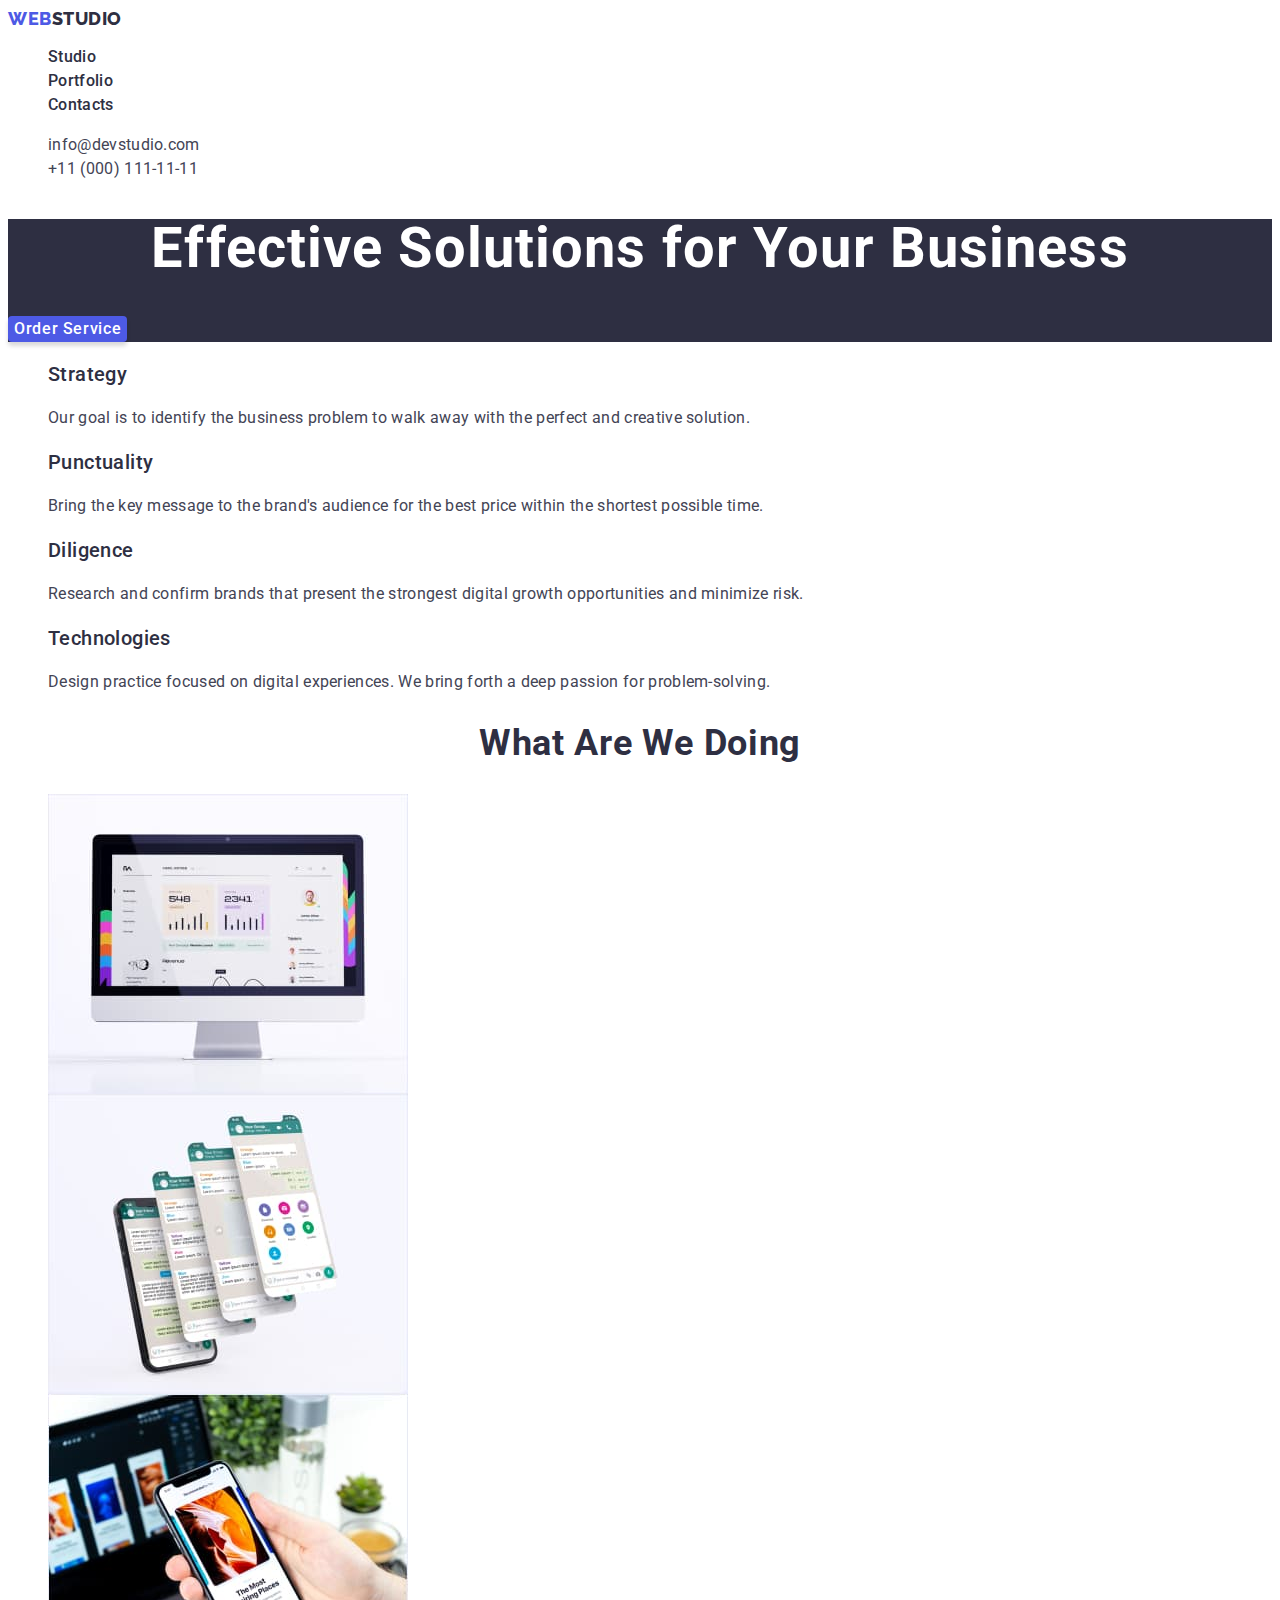
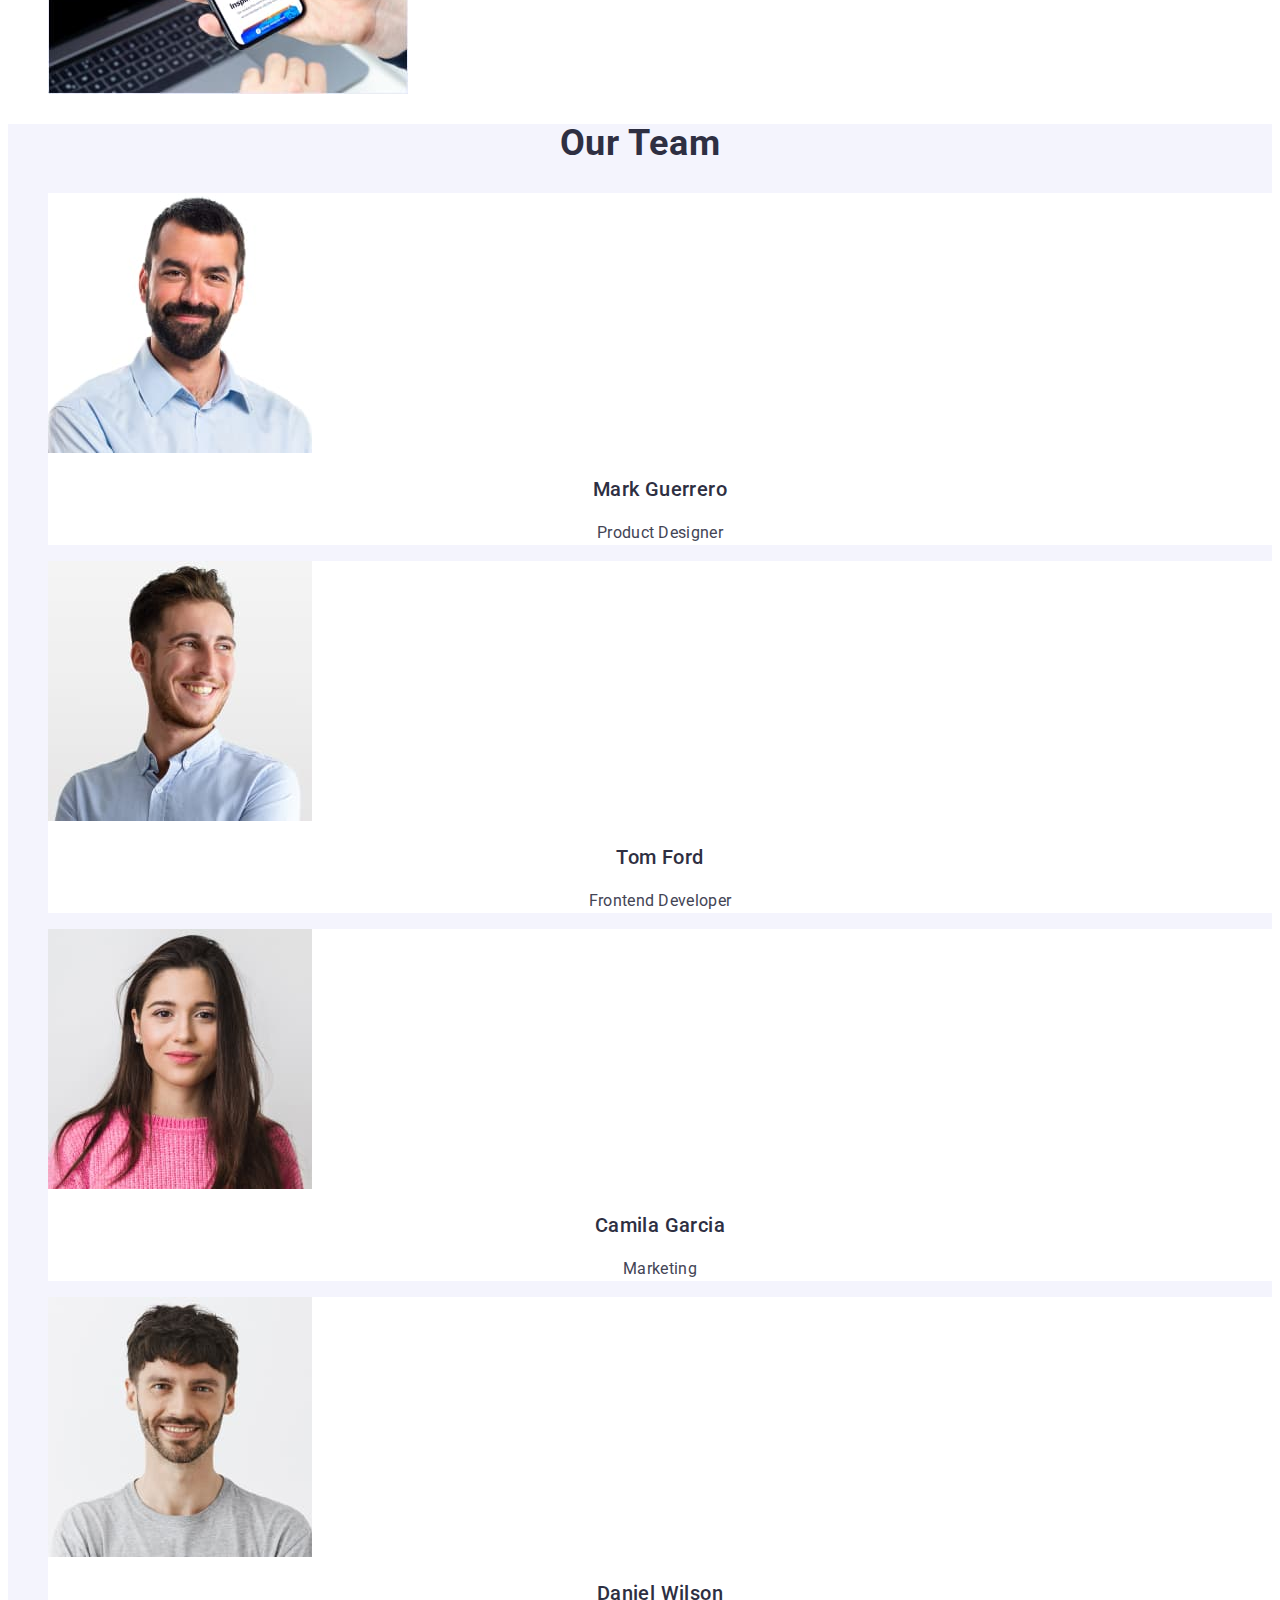
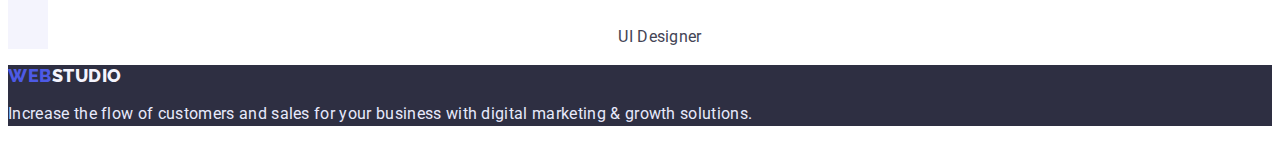
<file: index.html>
<!DOCTYPE html>
<html lang="en">
  <head>
    <meta charset="UTF-8" />
    <meta http-equiv="X-UA-Compatible" content="IE=edge" />
    <meta name="viewport" content="width=device-width, initial-scale=1.0" />
    <title>WebStudio</title>
    <link rel="preconnect" href="https://fonts.googleapis.com">
    <link rel="preconnect" href="https://fonts.gstatic.com" crossorigin>
    <link href="https://fonts.googleapis.com/css2?family=Roboto:wght@400;500;600;700&display=swap" rel="stylesheet">
    <link rel="preconnect" href="https://fonts.googleapis.com">
    <link rel="preconnect" href="https://fonts.gstatic.com" crossorigin>
    <link href="https://fonts.googleapis.com/css2?family=Raleway:wght@800&family=Roboto:wght@400;500;700&display=swap" rel="stylesheet">
    <link rel="stylesheet" href="./css/styles.css" />
  </head>




  <body>
    <!-- header -->
    <header class="header">
      <nav>
        <a class="logo link" href="./index.html">WEB <span class="logo-up-studio">Studio</span> </a>
        <ul class="header-list list">
          <li class="header-nav-item"><a class="header-nav-link link" href="./index.html">Studio</a></li>
          <li class="header-nav-item"><a class="header-nav-link link" href="./portfolio.html">Portfolio</a></li>
          <li class="header-nav-item"><a class="header-nav-link link" href="">Contacts</a></li>
        </ul>
      </nav>

      <address class="header-address">
        <ul class="header-list list">
          <li class="header-adrs-item"><a class="header-adrs-link link" href="mailto:info@devstudio.com">info@devstudio.com</a></li>
          <li class="header-adrs-item"><a class="header-adrs-link link" href="tel:+110001111111">+11 (000) 111-11-11</a></li>
        </ul>
      </address>
    </header>

    <main>
      <!-- hero image -->
      <section class="hero">
        <h1 class="hero-header">Effective Solutions for Your Business</h1>
        <button  class="hero-button" type="button">Order Service</button>
      </section>

      <!-- section 1 -->
      <section class="section-first">
        <h2 hidden class="first-head">Section 1</h2>
        <ul class="first-list list">
          <li class="first-item">
            <h3 class="first-header">Strategy</h3>
            <p class="first-par">
              Our goal is to identify the business problem to walk away with the
              perfect and creative solution.
            </p>
          </li>
          <li class="first-item">
            <h3 class="first-header">Punctuality</h3>
            <p class="first-par">
              Bring the key message to the brand's audience for the best price
              within the shortest possible time.
            </p>
          </li>
          <li class="first-item">
            <h3 class="first-header">Diligence</h3>
            <p class="first-par">
              Research and confirm brands that present the strongest digital
              growth opportunities and minimize risk.
            </p>
          </li>
          <li class="first-item">
            <h3 class="first-header">Technologies</h3>
            <p class="first-par">
              Design practice focused on digital experiences. We bring forth a
              deep passion for problem-solving.
            </p>
          </li>
        </ul>
      </section>

      <!-- section 2 -->
      <section class="section-second">
        <h2 class="second-head">What are we doing</h2>
        <ul class="second-list list">
          <li class="second-item">
            <img
              class="second-img"
              src="./images/image-3.jpg"
              alt="img-1"
              width="360"
              height="300"
            />
          </li>
          <li class="second-item">
            <img
              class="second-img"
              src="./images/image-2.jpg"
              alt="img-2"
              width="360"
              height="300"
            />
          </li>
          <li class="second-item">
            <img
              class="second-img"
              src="./images/image-1.jpg"
              alt="img-3"
              width="360"
              height="300"
            />
          </li>
        </ul>
      </section>

      <!-- section 3 -->
      <section class="section-third">
        <h2 class="third-head">Our Team</h2>
        <ul class="third-list list">
          <li class="third-item">
            <img
              class="third-img"
              src="./images/img-4.jpg"
              alt="Mark Guerrero. Product Designer"
              width="264"
              height="260"
            />
            <h3 class="third-header">Mark Guerrero</h3>
            <p class="third-par">Product Designer</p>
          </li>

          <li class="third-item">
            <img
              class="third-img"
              src="./images/img-3.jpg"
              alt="Tom Ford. Frontend Developer"
              width="264"
              height="260"
            />
            <h3 class="third-header">Tom Ford</h3>
            <p class="third-par">Frontend Developer</p>
          </li>

          <li class="third-item">
            <img
              class="third-img"
              src="./images/img-2.jpg"
              alt="Camila Garcia. Marketing"
              width="264"
              height="260"
            />
            <h3 class="third-header">Camila Garcia</h3>
            <p class="third-par">Marketing</p>
          </li>

          <li class="third-item">
            <img
              class="third-img"
              src="./images/img-1.jpg"
              alt="Daniel Wilson. UI Designer"
              width="264"
              height="260"
            />
            <h3 class="third-header">Daniel Wilson</h3>
            <p class="third-par">UI Designer</p>
          </li>
        </ul>
      </section>
    </main>

    <!-- footer -->
    <footer class="footer">
      <a class="logo link" href="./index.html">WEB <span class="logo-down-studio">Studio</span> </a>
      <p class="footer-par">
        Increase the flow of customers and sales for your business with digital
        marketing & growth solutions.
      </p>
    </footer>
  </body>
</html>
</file>
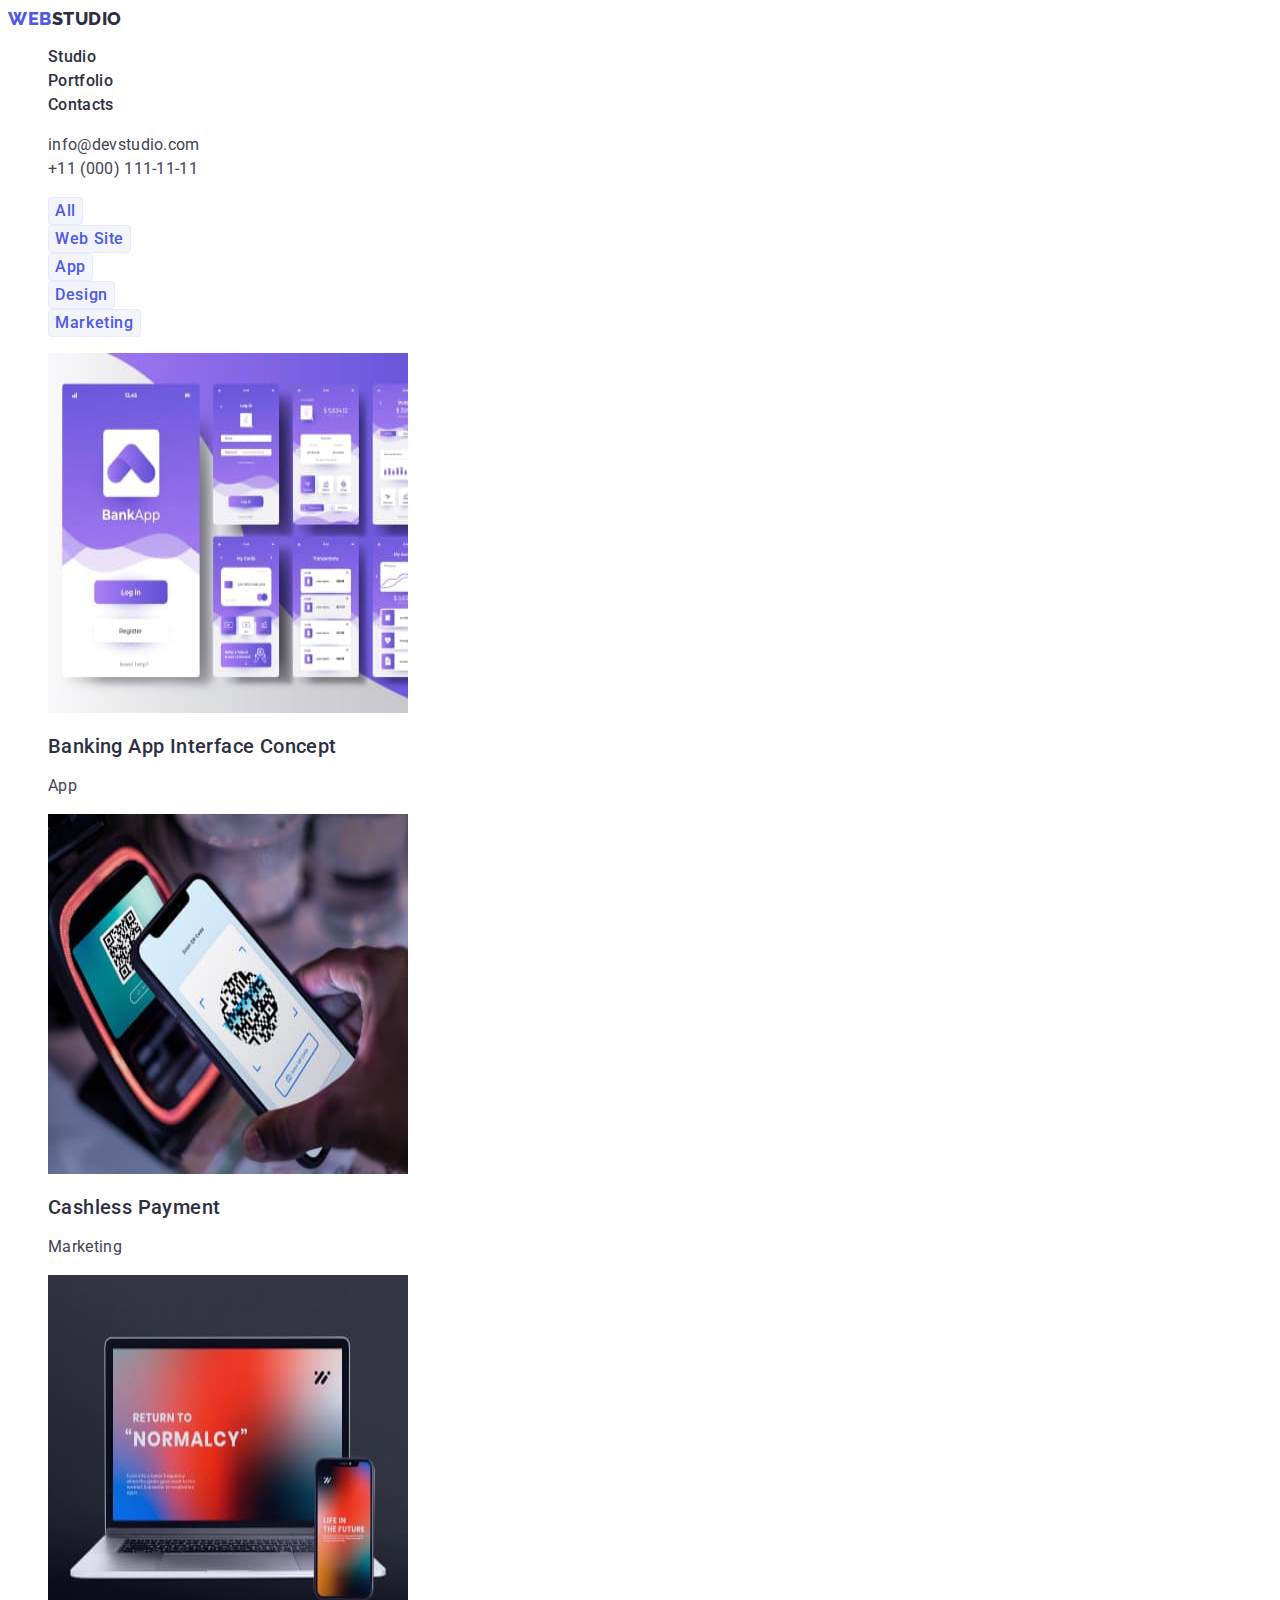
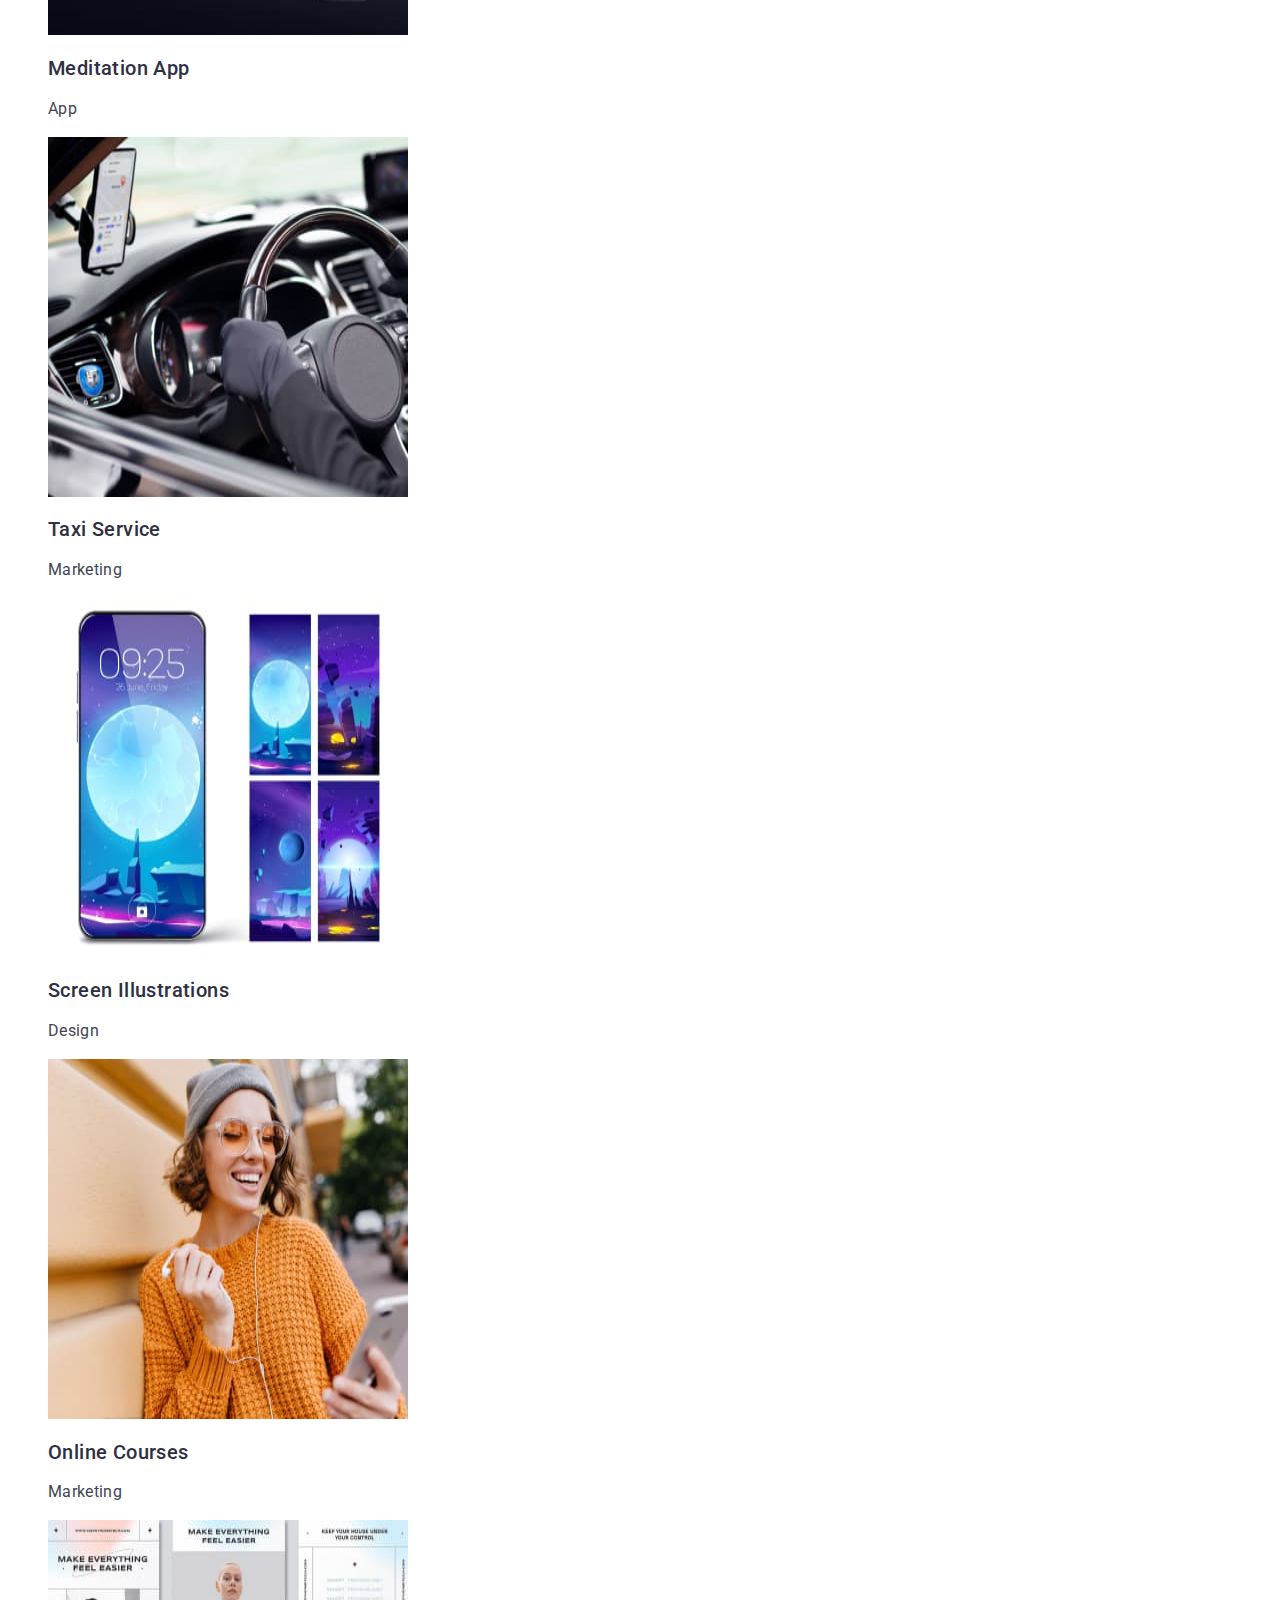
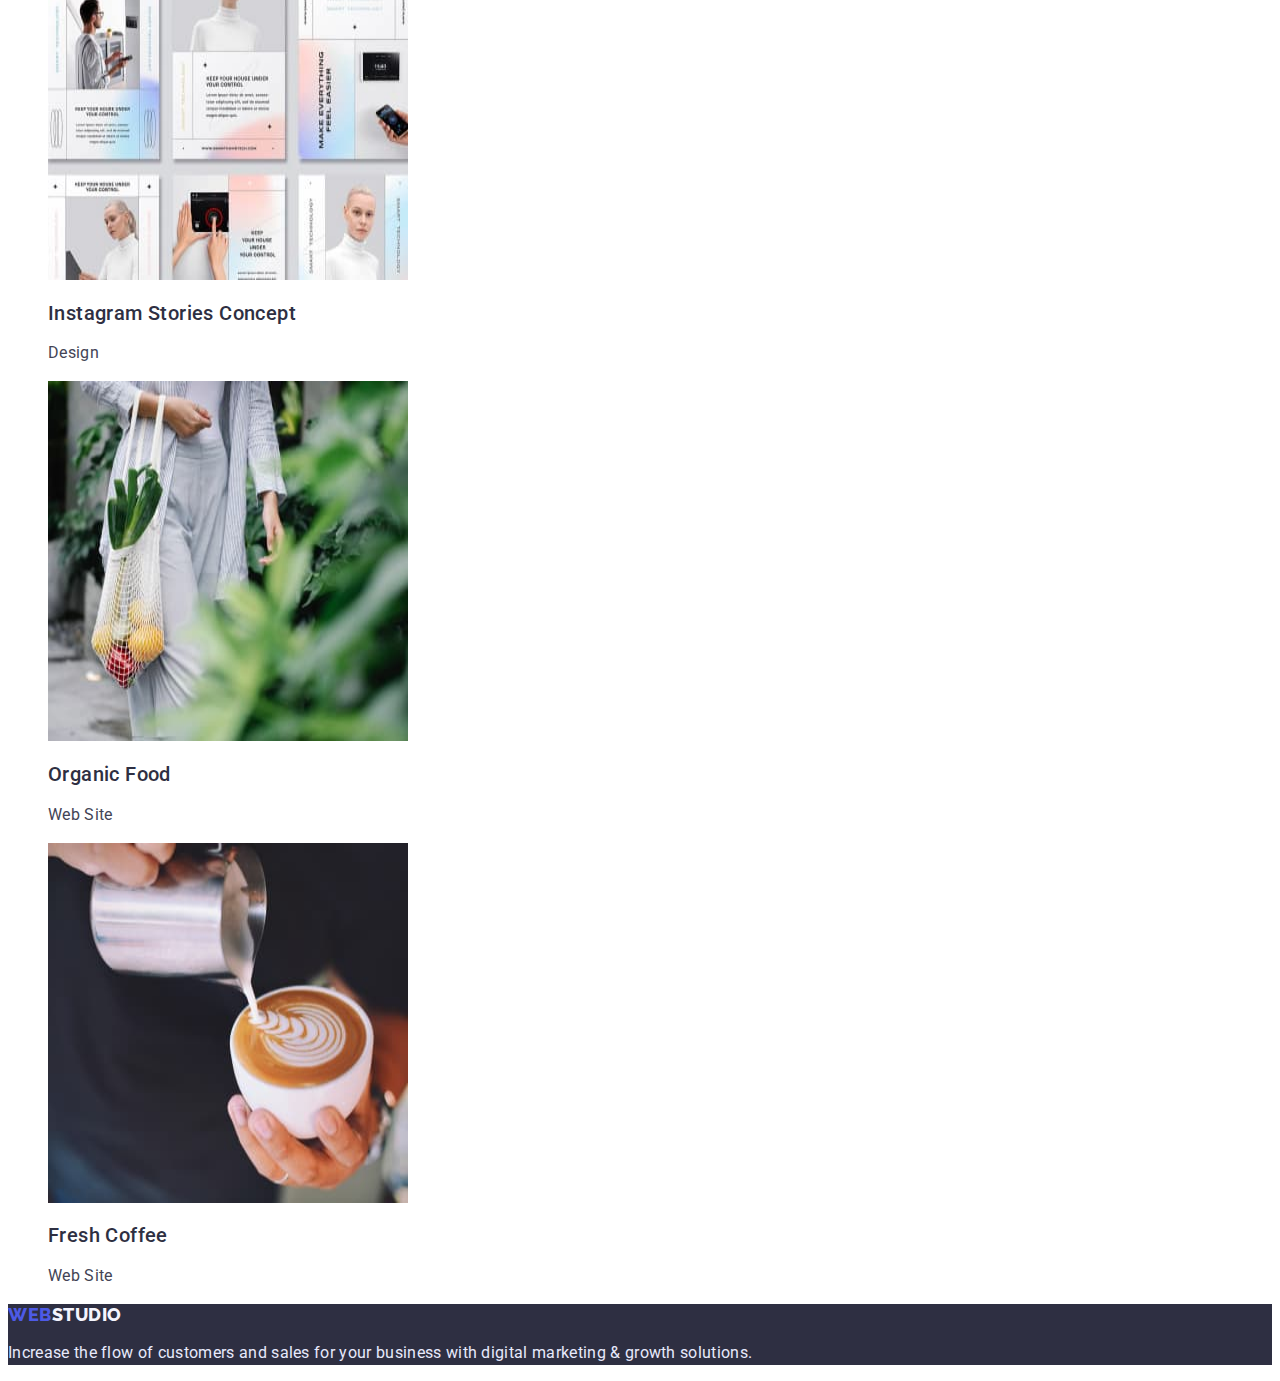
<file: portfolio.html>
<!DOCTYPE html>
<html lang="en">
  <head>
    <meta charset="UTF-8" />
    <meta http-equiv="X-UA-Compatible" content="IE=edge" />
    <meta name="viewport" content="width=device-width, initial-scale=1.0" />
    <title>WebStudio</title>
    <link rel="preconnect" href="https://fonts.googleapis.com">
    <link rel="preconnect" href="https://fonts.gstatic.com" crossorigin>
    <link href="https://fonts.googleapis.com/css2?family=Roboto:wght@400;500;600;700&display=swap" rel="stylesheet">
    <link rel="preconnect" href="https://fonts.googleapis.com">
    <link rel="preconnect" href="https://fonts.gstatic.com" crossorigin>
    <link href="https://fonts.googleapis.com/css2?family=Raleway:wght@800&family=Roboto:wght@400;500;700&display=swap" rel="stylesheet">
    <link rel="stylesheet" href="./css/styles.css" />
  </head>

  <body>
    <!-- header -->
    <header class="header">
      <nav>
        <a class="logo link" href="./index.html">WEB <span class="logo-up-studio">Studio</span> </a>
        <ul class="header-list list">
          <li class="header-nav-item"><a class="header-nav-link link" href="./index.html">Studio</a></li>
          <li class="header-nav-item"><a class="header-nav-link link" href="./portfolio.html">Portfolio</a></li>
          <li class="header-nav-item"><a class="header-nav-link link" href="">Contacts</a></li>
        </ul>
      </nav>

      <address class="header-address">
        <ul class="header-list list">
          <li class="header-adrs-item"><a class="header-adrs-link link" href="mailto:info@devstudio.com">info@devstudio.com</a></li>
          <li class="header-adrs-item"><a class="header-adrs-link link" href="tel:+110001111111">+11 (000) 111-11-11</a></li>
        </ul>
      </address>
    </header>

    <!-- main part -->
    <main>
      <!-- filter -->
      <section class="filterfilter">
        <h1 hidden>Filter</h1>
        <ul class="filter-list list">
          <li ><button class="filter-item" type="button">All</button></li>
          <li ><button class="filter-item" type="button">Web Site</button></li>
          <li ><button class="filter-item" type="button">App</button></li>
          <li ><button class="filter-item" type="button">Design</button></li>
          <li ><button class="filter-item" type="button">Marketing</button></li>
        </ul>

        <ul class="projects-list list">
          <li class="project-item">
            <a class="link" href=""> 
              <img
                src="./images/portfolio-9.jpg"
                alt="Banking App Interface Concept"
                width="360"
                height="360"
              />
              <h2 class="project-head">Banking App Interface Concept</h2>
              <p class="project-text">App</p>
            </a> 
          </li>
          <li class="project-item">
            <a class="link" href="">
              <img
                src="./images/portfolio-8.jpg"
                alt="Cashless Payment"
                width="360"
                height="360"
              />
              <h2 class="project-head">Cashless Payment</h2>
              <p class="project-text">Marketing</p>
            </a>
          </li>
          <li class="project-item">
            <a class="link" href=""> 
              <img
                src="./images/portfolio-7.jpg"
                alt="Meditaion App"
                width="360"
                height="360"
              />
              <h2 class="project-head">Meditation App</h2>
              <p class="project-text">App</p>
            </a> 
          </li>
          <li class="project-item">
            <a class="link" href="">
              <img
                src="./images/portfolio-6.jpg"
                alt="Taxi Service"
                width="360"
                height="360"
              />
              <h2 class="project-head">Taxi Service</h2>
              <p class="project-text">Marketing</p>
            </a>
          </li>
          <li class="project-item">
            <a class="link" href="">
              <img
                  src="./images/portfolio-5.jpg"
                  alt="Screen Illustrations"
                  width="360"
                  height="360"
                />
                <h2 class="project-head">Screen Illustrations</h2>
                <p class="project-text">Design</p>
            </a>  
          </li>
          <li class="project-item">
            <a class="link" href="">
              <img
                src="./images/portfolio-4.jpg"
                alt="Online Courses"
                width="360"
                height="360"
              />
              <h2 class="project-head">Online Courses</h2>
              <p class="project-text">Marketing</p>
            </a>
          </li>
          <li class="project-item">
            <a class="link" href="">
              <img
                src="./images/portfolio-3.jpg"
                alt="Instagram Stories Concept"
                width="360"
                height="360"
              />
              <h2 class="project-head">Instagram Stories Concept</h2>
              <p class="project-text">Design</p>
            </a>  
          </li>
          <li class="project-item">
            <a class="link" href="">
              <img
                src="./images/portfolio-2.jpg"
                alt="Organic Food"
                width="360"
                height="360"
              />
              <h2 class="project-head">Organic Food</h2>
              <p class="project-text">Web Site</p>
            </a>
          </li>
          <li class="project-item">
            <a class="link" href="">
              <img
                src="./images/portfolio-1.jpg"
                alt="Fresh Coffee"
                width="360"
                height="360"
              />
              <h2 class="project-head">Fresh Coffee</h2>
              <p class="project-text">Web Site</p>
            </a>
          </li>
        </ul>
      </section>
    </main>

    <!-- footer -->
    <footer class="footer">
      <a class="logo link" href="./index.html">WEB <span class="logo-down-studio">Studio</span> </a>
      <p class="footer-par">
        Increase the flow of customers and sales for your business with digital
        marketing & growth solutions.
      </p>
    </footer>
  </body>
</html>
</file>
<file: css/styles.css>
:root{
}

body {
    font-family: 'Roboto', sans-serif;
    color: #434455;
    background-color: #ffffff;
}

/* Studio */
/* -------------HEADER------------- */

.header {
}

.logo {
    font-family: 'Raleway', sans-serif;
    font-style: normal;
    font-weight: 800;
    font-size: 18px;
    line-height: 1.17;
    display: flex;
    align-items: center;
    letter-spacing: 0.03em;
    text-transform: uppercase;
    color: #4D5AE5;
}

.logo-up-studio {
    font-family: 'Raleway', sans-serif;
    font-style: normal;
    font-weight: 800;
    font-size: 18px;
    line-height: 1.17;
    display: flex;
    align-items: center;
    letter-spacing: 0.03em;
    text-transform: uppercase;
    color: #2e2f42;
}

.header-list{
}

.list {
    list-style: none;
}

.link {
    text-decoration: none;
}

.header-nav-link {
    font-style: normal;
    font-weight: 500;
    font-size: 16px;
    line-height: 1.50;
    letter-spacing: 0.02em;
    color: #2E2F42;
}

.header-nav-link:is(:hover, :focus) {
    font-style: normal;
    font-weight: 500;
    font-size: 16px;
    line-height: 1.5;
    letter-spacing: 0.02em;
    color: #404BBF;
}

.header-link {
}

.header-address {
    font-style: normal;
}

.header-adrs-link{
    font-style: normal;
    font-weight: 400;
    font-size: 16px;
    line-height: 1.5;
    letter-spacing: 0.02em;
    color: #434455;
}

.header-adrs-link:is( :hover, :focus){
    font-style: normal;
    font-weight: 400;
    font-size: 16px;
    line-height: 1.5;
    letter-spacing: 0.02em;
    color: #404bbf
}


/* -----------HERO------------- */

.hero{
    background: #2E2F42;
}

.hero-header{
    font-style: normal;
    font-size: 56px;
    line-height: 1.07;
    text-align: center;
    letter-spacing: 0.02em;
    color: #FFFFFF;
}

.hero-button{
    font-family: inherit;
    font-weight: 500;
    font-size: 16px;
    line-height: 1.50;
    display: flex;
    align-items: center;
    letter-spacing: 0.04em;
    color: #FFFFFF;
    background: #4D5AE5;
    box-shadow: 0px 4px 4px rgba(0, 0, 0, 0.15);
    border: none;
    border-radius: 4px;
    cursor: pointer;
}

.hero-button:is(:hover, :focus) {
    background-color: #404BBF
}

/* -----------SECTION 1------------- */

.first-header{
    font-style: normal;
    font-weight: 500;
    font-size: 20px;
    line-height: 1.2;
    letter-spacing: 0.02em;
    color: #2E2F42;
}

.first-par{
    font-size: 16px;
    line-height: 1.5;
    letter-spacing: 0.02em;
    color: #434455;
}


/* -----------SECTION 2------------- */

.second-head{
    font-style: normal;
    font-size: 36px;
    line-height: 1.11;
    text-align: center;
    letter-spacing: 0.02em;
    text-transform: capitalize;
    color: #2E2F42;
}

.second-img{
    display: flex;
    flex-direction: column;
    align-items: flex-start;
    padding: 0px;
}


/* -----------SECTION 3------------- */

.section-third{
    background: #F4F4FD;
}

.third-head{
    font-style: normal;
    font-size: 36px;
    line-height: 1.11;
    text-align: center;
    letter-spacing: 0.02em;
    text-transform: capitalize;
    color: #2E2F42;
}

.third-item{
    background-color: #FFFFFF
}

.third-header{
    font-style: normal;
    font-weight: 500;
    font-size: 20px;
    line-height: 1.2;
    text-align: center;
    letter-spacing: 0.02em;
    color: #2E2F42;
}

.third-par{
    font-size: 16px;
    line-height: 1.5;
    text-align: center;
    letter-spacing: 0.02em;
    color: #434455;
}

.third-img{
}


/* -----------FOOTER------------- */

.footer{
    background: #2E2F42;
}

.logo-down-studio{
    font-family: 'Raleway', sans-serif;
    font-style: normal;
    font-weight: 800;
    font-size: 18px;
    line-height: 1.17;
    display: flex;
    align-items: center;
    letter-spacing: 0.03em;
    text-transform: uppercase;
    color: #F4F4FD;
}

.footer-par{
    font-size: 16px;
    line-height: 1.5;
    letter-spacing: 0.02em;
    color: #E7E9FC;
}

/* Portfolio */
/* -----------FILTER------------- */

.filter-item{
    font-family: "Roboto", sans-serif;
    font-style: normal;
    font-weight: 500;
    font-size: 16px;
    line-height: 1.5;
    display: flex;
    align-items: center;
    text-align: center;
    letter-spacing: 0.04em;
    background: #F4F4FD;
    color: #4D5AE5;
    border: 1px solid #E7E9FC;
    border-radius: 4px;
}

.filter-item:is(:hover, :focus){
    font-family: "Roboto", sans-serif;
    font-style: normal;
    font-weight: 500;
    font-size: 16px;
    line-height: 1.5;
    display: flex;
    align-items: center;
    text-align: center;
    letter-spacing: 0.04em;
    background-color: #404BBF;
    color: #FFFFFF;
    cursor: pointer;
}

/* -----------PROJECTS------------- */

.project-head{
    font-style: normal;
    font-weight: 500;
    font-size: 20px;
    line-height: 1.2;
    letter-spacing: 0.02em;
    color: #2E2F42;
}

.project-text{
    font-size: 16px;
    line-height: 1.5;
    letter-spacing: 0.02em;
    color: #434455;    
}






















/* пример смены цвета при наведении на елемент
.header-link:hover{
    color: blue;
} 
пример смены цвета при зажимании елемента
.header-link:focus{
    color: blue;
}
это же, но компактнее
.header-link:is(:hover, :focus) {
    color: blue;
*/
</file>
